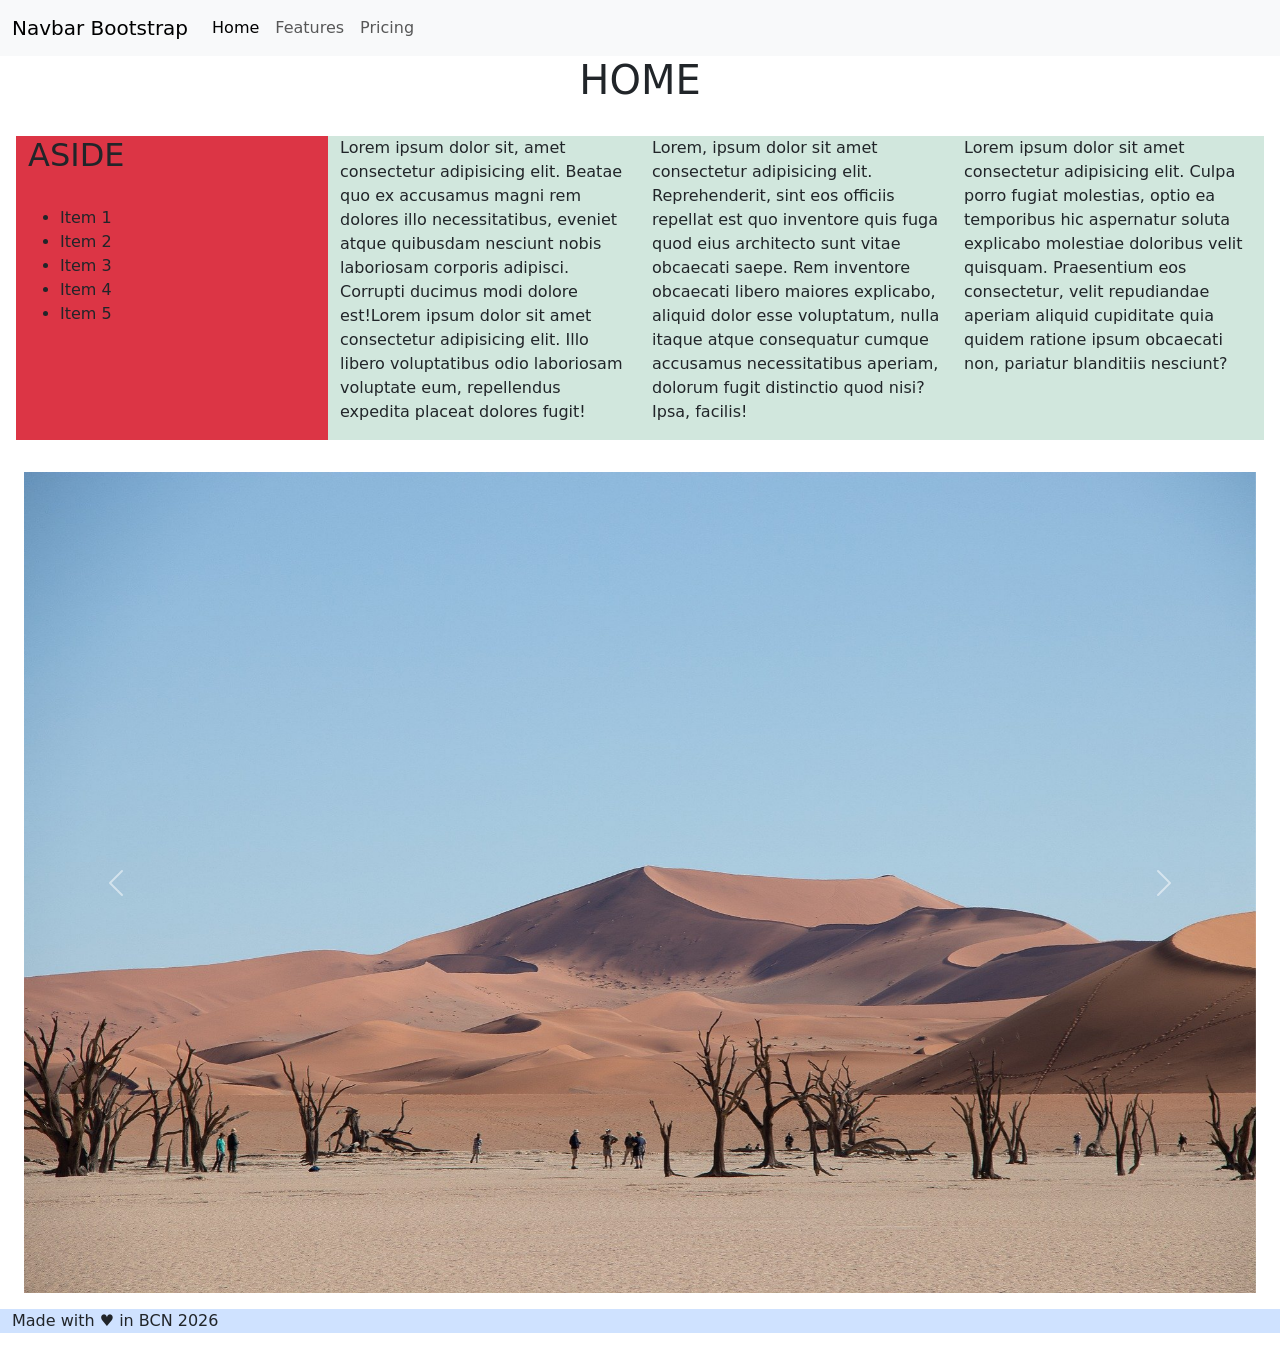
<file: index1.html>
<!DOCTYPE html>
<html lang="en">
<head>
    <meta charset="UTF-8">
    <meta name="viewport" content="width=device-width, initial-scale=1.0">
    <title>Bootstrap</title>
        <link href="https://cdn.jsdelivr.net/npm/bootstrap@5.3.0/dist/css/bootstrap.min.css" rel="stylesheet">


</head>
<body>

    <nav class="navbar navbar-expand-lg bg-body-tertiary">
  <div class="container-fluid">
    <a class="navbar-brand" href="#">Navbar Bootstrap</a>
    <button class="navbar-toggler" type="button" data-bs-toggle="collapse" data-bs-target="#navbarNav" aria-controls="navbarNav" aria-expanded="false" aria-label="Toggle navigation">
      <span class="navbar-toggler-icon"></span>
    </button>
    <div class="collapse navbar-collapse" id="navbarNav">
      <ul class="navbar-nav">
        <li class="nav-item">
          <a class="nav-link active" aria-current="page" href="#">Home</a>
        </li>
        <li class="nav-item">
          <a class="nav-link" href="#">Features</a>
        </li>
        <li class="nav-item">
          <a class="nav-link" href="#">Pricing</a>
        </li>
      </ul>
    </div>
  </div>
</nav>

<header class="container-fluid text-center">
  <h1>HOME</h1>
</header>

<main class="container-fluid">

    <div class="container-fluid p-3 my-3">
        <div class="row">

            
            <div class="container bg-danger col-12 col-md-6 col-lg-3">
              <aside>
                <h2>ASIDE</h2>
                <br>
            <ul>
                <li>Item 1</li>
                <li>Item 2</li>
                <li>Item 3</li>
                <li>Item 4</li>
                <li>Item 5</li>
            </ul>
            </aside>
          </div>
          
            <div class="container bg-success-subtle col-12 col-md-6 col-lg-3 "><article><p>Lorem ipsum dolor sit, amet consectetur adipisicing elit. Beatae quo ex accusamus magni rem dolores illo necessitatibus, eveniet atque quibusdam nesciunt nobis laboriosam corporis adipisci. Corrupti ducimus modi dolore est!Lorem ipsum dolor sit amet consectetur adipisicing elit. Illo libero voluptatibus odio laboriosam voluptate eum, repellendus expedita placeat dolores fugit!</p></article></div>
            <div class="container bg-success-subtle col-12 col-md-6 col-lg-3 "><article>Lorem, ipsum dolor sit amet consectetur adipisicing elit. Reprehenderit, sint eos officiis repellat est quo inventore quis fuga quod eius architecto sunt vitae obcaecati saepe. Rem inventore obcaecati libero maiores explicabo, aliquid dolor esse voluptatum, nulla itaque atque consequatur cumque accusamus necessitatibus aperiam, dolorum fugit distinctio quod nisi? Ipsa, facilis!</article></div>
            <div class="container bg-success-subtle col-12 col-md-6 col-lg-3"><article>Lorem ipsum dolor sit amet consectetur adipisicing elit. Culpa porro fugiat molestias, optio ea temporibus hic aspernatur soluta explicabo molestiae doloribus velit quisquam. Praesentium eos consectetur, velit repudiandae aperiam aliquid cupiditate quia quidem ratione ipsum obcaecati non, pariatur blanditiis nesciunt?</article>
          
            </div>
        </div>         
    </div>
    
    <section>
    <div class="container-fluid">
        
        <div id="carouselExample" class="carousel slide">
  <div class="carousel-inner">
    <div class="carousel-item active">
      <img src="./image.jpeg" class="d-block w-100" alt="image">
    </div>
    <div class="carousel-item">
      <img src="./landsacpe.jpeg" class="d-block w-100" alt="image">
    </div>
    <div class="carousel-item">
      <img src="./pex.jpeg" class="d-block w-100" alt="image">
    </div>
  </div>
  <button class="carousel-control-prev" type="button" data-bs-target="#carouselExample" data-bs-slide="prev">
    <span class="carousel-control-prev-icon" aria-hidden="true"></span>
    <span class="visually-hidden">Previous</span>
  </button>
  <button class="carousel-control-next" type="button" data-bs-target="#carouselExample" data-bs-slide="next">
    <span class="carousel-control-next-icon" aria-hidden="true"></span>
    <span class="visually-hidden">Next</span>
  </button>
  
</div>
    </div>
    </section>

</main>
<footer class="container-fluid bg-primary-subtle my-3">
 <p>Made with &hearts; in BCN 2026</p>

</footer>


    <script src="https://cdn.jsdelivr.net/npm/bootstrap@5.3.0/dist/js/bootstrap.bundle.min.js"></script>

</body>
</html>
</file>
